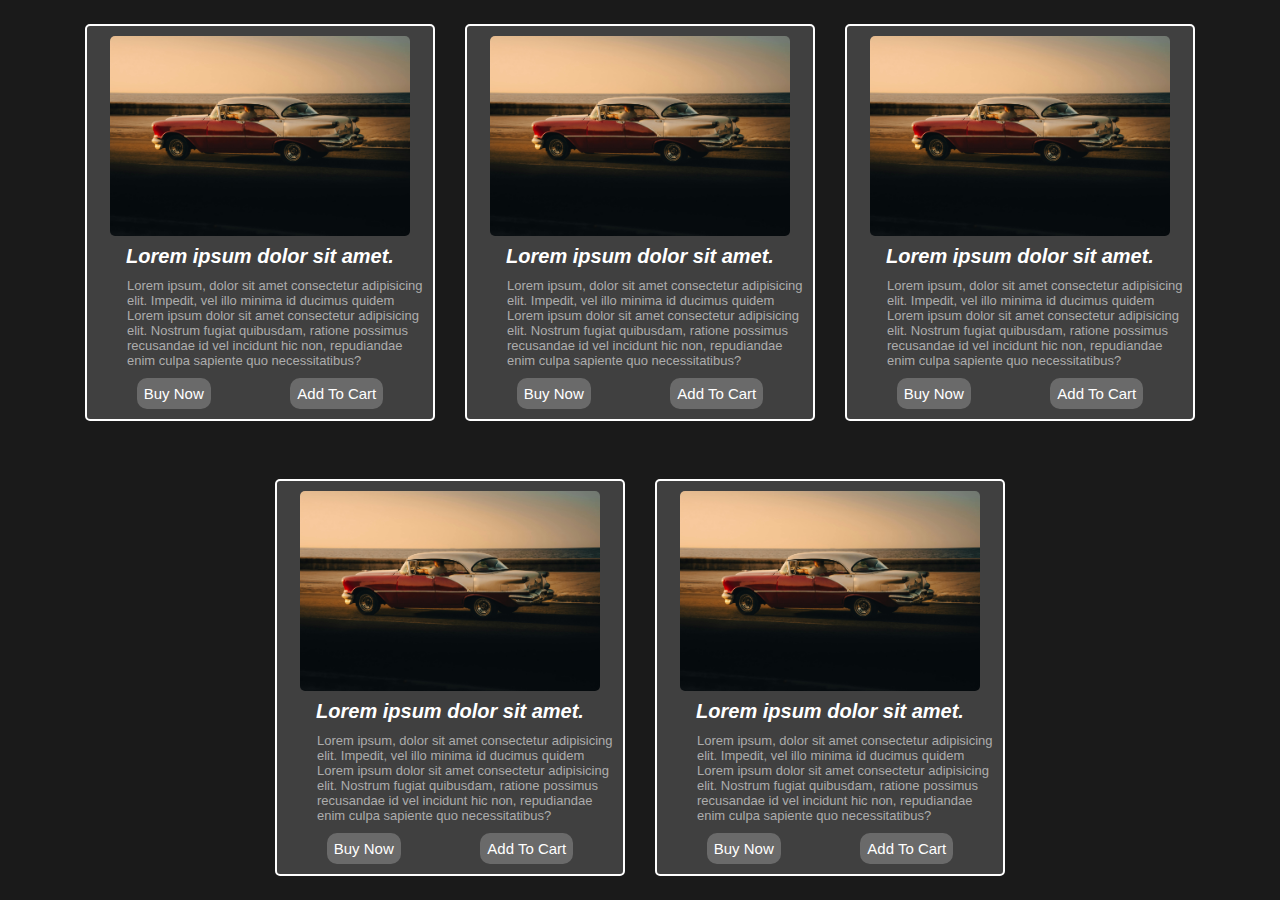
<file: index.html>
<!DOCTYPE html>
<html lang="en">
<head>
    <meta charset="UTF-8">
    <meta name="viewport" content="width=device-width, initial-scale=1.0">
    <title>Card</title>
    <link rel="stylesheet" href="style.css">
</head>
<body>
    <div class="container">
        <div class="img"><img src="img.jpg" alt="image" srcset=""></div>
        <div class="text">Lorem ipsum dolor sit amet.</div>
        <div class="subtext">Lorem ipsum, dolor sit amet consectetur adipisicing elit. Impedit, vel illo minima id ducimus quidem Lorem ipsum dolor sit amet consectetur adipisicing elit. Nostrum fugiat quibusdam, ratione possimus recusandae id vel incidunt hic non, repudiandae enim culpa sapiente quo necessitatibus?</div>
        <div class="btn">
            <button class="btn1">Buy Now</button>
            <button class="btn1">Add To Cart</button>
        </div>
    </div>
    <div class="container">
        <div class="img"><img src="img.jpg" alt="image" srcset=""></div>
        <div class="text">Lorem ipsum dolor sit amet.</div>
        <div class="subtext">Lorem ipsum, dolor sit amet consectetur adipisicing elit. Impedit, vel illo minima id ducimus quidem Lorem ipsum dolor sit amet consectetur adipisicing elit. Nostrum fugiat quibusdam, ratione possimus recusandae id vel incidunt hic non, repudiandae enim culpa sapiente quo necessitatibus?</div>
        <div class="btn">
            <button class="btn1">Buy Now</button>
            <button class="btn1">Add To Cart</button>
        </div>
    </div>
    <div class="container">
        <div class="img"><img src="img.jpg" alt="image" srcset=""></div>
        <div class="text">Lorem ipsum dolor sit amet.</div>
        <div class="subtext">Lorem ipsum, dolor sit amet consectetur adipisicing elit. Impedit, vel illo minima id ducimus quidem Lorem ipsum dolor sit amet consectetur adipisicing elit. Nostrum fugiat quibusdam, ratione possimus recusandae id vel incidunt hic non, repudiandae enim culpa sapiente quo necessitatibus?</div>
        <div class="btn">
            <button class="btn1">Buy Now</button>
            <button class="btn1">Add To Cart</button>
        </div>
    </div>
    <div class="container">
        <div class="img"><img src="img.jpg" alt="image" srcset=""></div>
        <div class="text">Lorem ipsum dolor sit amet.</div>
        <div class="subtext">Lorem ipsum, dolor sit amet consectetur adipisicing elit. Impedit, vel illo minima id ducimus quidem Lorem ipsum dolor sit amet consectetur adipisicing elit. Nostrum fugiat quibusdam, ratione possimus recusandae id vel incidunt hic non, repudiandae enim culpa sapiente quo necessitatibus?</div>
        <div class="btn">
            <button class="btn1">Buy Now</button>
            <button class="btn1">Add To Cart</button>
        </div>
    </div>
    <div class="container">
        <div class="img"><img src="img.jpg" alt="image" srcset=""></div>
        <div class="text">Lorem ipsum dolor sit amet.</div>
        <div class="subtext">Lorem ipsum, dolor sit amet consectetur adipisicing elit. Impedit, vel illo minima id ducimus quidem Lorem ipsum dolor sit amet consectetur adipisicing elit. Nostrum fugiat quibusdam, ratione possimus recusandae id vel incidunt hic non, repudiandae enim culpa sapiente quo necessitatibus?</div>
        <div class="btn">
            <button class="btn1">Buy Now</button>
            <button class="btn1">Add To Cart</button>
        </div>
    </div>
</body>
</html>
</file>
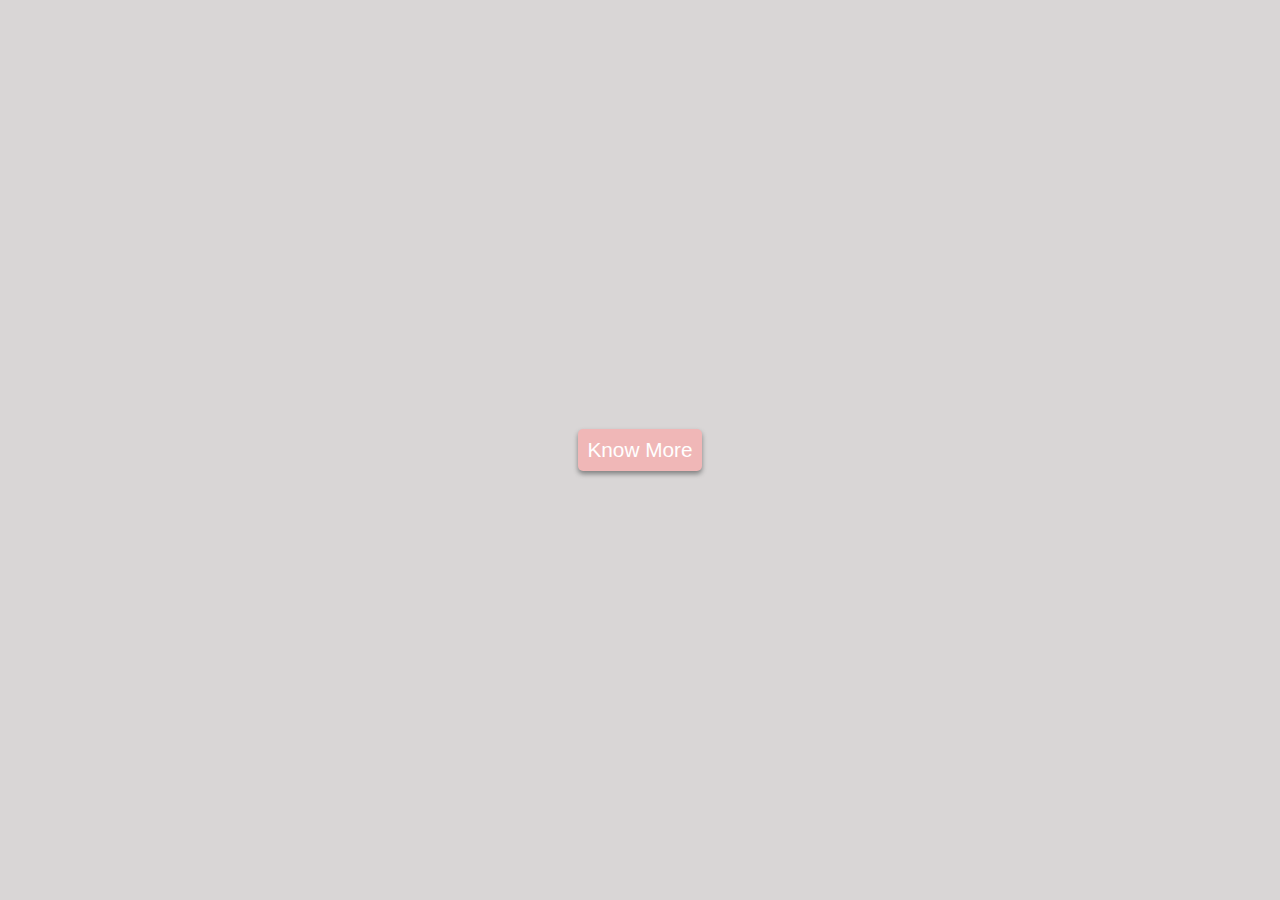
<file: button.html>
<!DOCTYPE html>
<html lang="en">
<head>
    <meta charset="UTF-8">
    <meta name="viewport" content="width=device-width, initial-scale=1.0">
    <title>Modern Button</title>
    <style>
        *{
            margin: 0px;
            padding: 0px;
            box-sizing: border-box;
        }
        body{
            height: 100vh;
            width: 100vw;
            display: flex;
            justify-content: center;
            align-items: center;
            background-color: #d9d6d6;
            font-family: Arial, Helvetica, sans-serif;
            
        }
        .btn button{
            padding:9px;
            font-size:1.3rem;
            border-radius: 5px;
            background-color: #f0b7b7;
            color: white;
            border: none;
            box-shadow: 0px 3px 5px grey;
            position: relative;
            transition: all 0.1s ease-in;
            
        }
        .btn button:hover::before{
            content: "";
            background-color: black;
            position: absolute;
            top: 0px;
            left: 0px;
            bottom: 0px;
            right: 0px;
        }
        
    </style>
</head>
<body>
    <div class="btn">
        <button type="submit">Know More</button>
    </div>
    
</body>
</html>
</file>
<file: style.css>
*{
    margin: 0;
    padding:0;
    box-sizing: border-box;
}
body{
    /* width: 100vw; */
    height: 100vh;
    display: flex;
    align-items: center;
    justify-content: center;
    flex-wrap: wrap;
    gap: 10px;
    font-family:Arial, Helvetica, sans-serif;
    background-color: #1a1a1a;

}
.container{
    margin: 10px;
    border: 2px solid #fff;
    border-radius: 5px;
    padding: 10px;
    width: 350px;
    display: flex;
    flex-direction: column;
    align-items: center;
    justify-content: center;
    background-color: #404040;
}
.text{
    font-size: 20px;
    margin-top: 5px;
    font-style: italic;
    font-weight: bold;
    color: #fff;
}
.subtext{
    color: #adadad;
    margin: 10px 0px;
    margin-left:30px;
    font-size: 13px;

}
.img img{
    width: 300px ;
    margin: auto;
    border-radius: 5px;
}
.btn{
    display: flex;
    width: 100%;
    justify-content: space-around;
}
.btn1{
    padding: 7px;
    border-radius: 10px;
    cursor: pointer;
    background-color: #6a6a6a;
    color: #ffffff;
    font-size: 15px;
    border: none;
}
</file>
